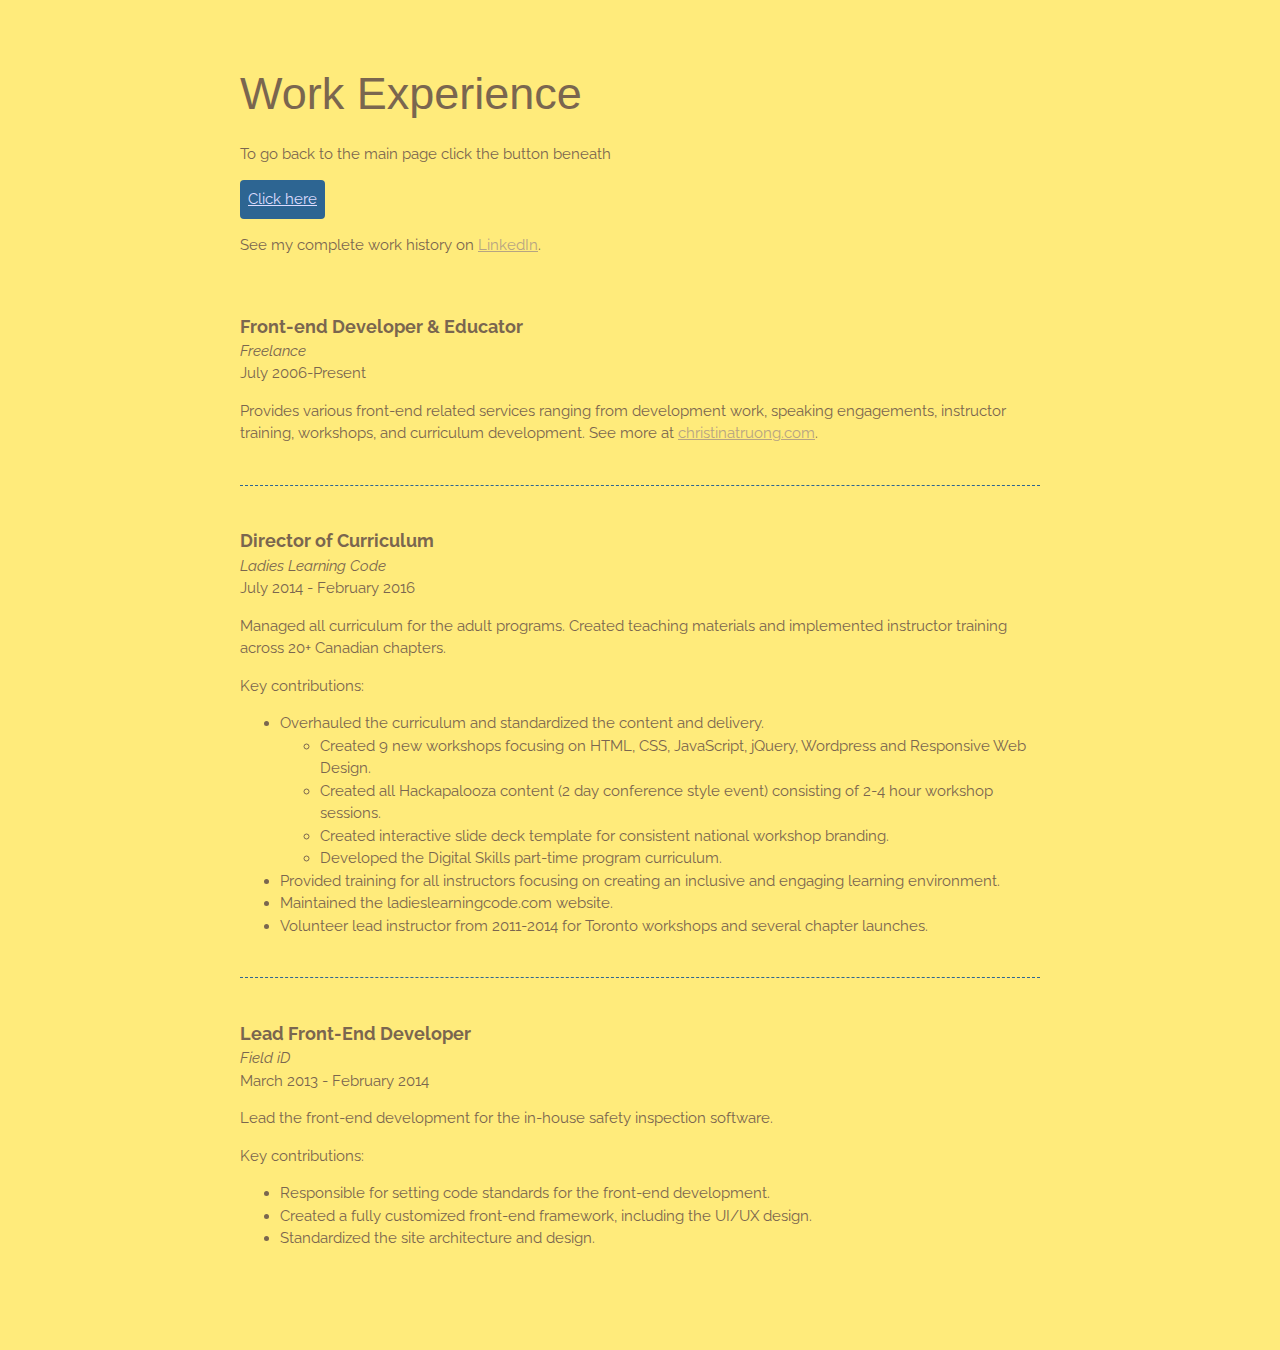
<file: work experience.html>
<!DOCTYPE html>
<html lang="en">
  <head>
    <meta charset="UTF-8">
    <meta name="viewport" content="width=device-width, initial-scale=1.0">
    <title>Christina Truong, Tech Educator + Front-end Developer</title>
    <link href="https://fonts.googleapis.com/css?family=Raleway&display=swap" rel="stylesheet">
    <link rel="stylesheet" href="css/styles.css">
  </head>
  </html>
  <body>
   <!-- ****************  WORK EXPERIENCE  ******************** -->
      <section class="work-experience">
        <div class="content-wrap item-details divider">
          <h2>Work Experience</h2>
		  <p>To go back to the main page click the button beneath</p>
		  <a class="btn" href="index.html" target="_blank">Click here</a>
          <p>See my complete work history on <a href="https://www.linkedin.com/in/christinatruong/">LinkedIn</a>.</p>

          <!-- Job 1 -->
          <section class="job-item">
            <div class="job-details">
              <h3>Front-end Developer & Educator</h3>
              <p>Freelance</p>
              <p>July 2006-Present</p>
            </div>
            <div class="job-summary">
              <p>Provides various front-end related services ranging from development work, speaking engagements, instructor training, workshops, and curriculum development. See more at  <a href="http://christinatruong.com">christinatruong.com</a>.</p>
            </div>
          </section>

          <!-- Job 2 -->
          <section class="job-item">
            <div class="job-details">
              <h3>Director of Curriculum</h3>
              <p>Ladies Learning Code</p>
              <p>July 2014 - February 2016</p>
            </div>
            <div class="job-summary">
              <p>Managed all curriculum for the adult programs. Created teaching materials and implemented instructor training across 20+ Canadian chapters.</p>
              <p>Key contributions:</p>
              <ul>
                <li>Overhauled the curriculum and standardized the content and delivery.
                  <ul>
                    <li>Created 9 new workshops focusing on HTML, CSS, JavaScript, jQuery, Wordpress and Responsive Web Design.</li>
                    <li>Created all Hackapalooza content (2 day conference style event) consisting of 2-4 hour workshop sessions.</li>
                    <li>Created interactive slide deck template for consistent national workshop branding.</li>
                    <li>Developed the Digital Skills part-time program curriculum.</li>
                  </ul>
                </li>
                <li>Provided training for all instructors focusing on creating an inclusive and engaging learning environment.</li>
                <li>Maintained the ladieslearningcode.com website.</li>
                <li>Volunteer lead instructor from 2011-2014 for Toronto workshops and several chapter launches.</li>
              </ul>
            </div>
          </section>

          <!-- Job 3 -->
          <section class="job-item">
            <div class="job-details">
              <h3>Lead Front-End Developer</h3>
              <p>Field iD</p>
              <p>March 2013 - February 2014</p>
            </div>
            <div class="job-summary">
              <p>Lead the front-end development for the in-house safety inspection software.</p>
              <p>Key contributions:</p>
              <ul>
                <li>Responsible for setting code standards for the front-end development.</li>
                <li>Created a fully customized front-end framework, including the UI/UX design.</li>
                <li>Standardized the site architecture and design.</li>
              </ul>
            </div>
          </section>
        </div>
      </section>
  </body>
</file>
<file: css/styles.css>
/*
COLOR PALETTE
https://coolors.co/f7fff7-343434-2f3061-ffe66d-a1c6d7
#F7FFF7 - almost white
#343434 - dark gray - almost black
#2F3061 - blue dark
#FFE66D - yellow
#A1C6D7 - blue light
*/


/* Global styles
------------------------------------*/
html {
  box-sizing: border-box;
}
*, *:before, *:after {
  box-sizing: inherit;
}

body {
  color: #7A664F;
  margin: 0;
  padding: 0;
  font-family: 'Raleway', sans-serif;
  font-size: 15px;
  line-height: 1.5;
}
img {
  width: 300px;
}
a {
  color: #F7FFF7;
}
a:hover {
  text-decoration: none;
}
h1 {
  font-size: 100px;
  line-height: 1;
}
h2 {
  font-size: 45px;
}
h1, h2 {
  font-family: 'Asap', sans-serif;
  font-weight: 400;
  margin: 0;
}
.content-wrap {
  max-width: 800px;
  width: 85%;
  margin: 0 auto;
  padding: 60px 0;
}
h3 {
  margin-bottom: 0;
}
.item-details h3 + p {
  font-style: italic;
}
.item-details h3 ~ p {
  margin: 0;
}
.divider > section {
  border-bottom: 1px dashed #2D6592;
  padding: 25px 0;
}
.divider > section:last-of-type {
  border-bottom: none;
}


/* Profile
------------------------------------*/
header {
  background: #FFBA51;
  color: #FFF596;
}


/* Projects
------------------------------------*/
.projects {
  background: #9CC477;
}
.projects a {
  color: #FFF596;
}
.projects .btn {
  color: #FFF596 ;
  background: #FFF596;
  text-decoration: none;
  padding: 10px;
  border-radius: 4px;
  display: inline-block;
}
.projects .btn:hover {
  background: rgba(97, 48, 97, 80%);
}
.project-item {
  overflow: hidden;
}
.project-item h3 {
  margin-top: 0;
}


/* Work Experience
------------------------------------*/
.work-experience {
  background: #FFEB7B;
}
.work-experience a {
	color: #B6A483;
}
	
.work-experience .btn {
	color: #DDDCFF;
	background: #2D6592;
	padding: 8px;
	border-radius: 4px;
	display: inline-block;
}

.work-experience .btn:hover {
	background: rgba(47, 48, 97, 80%);
}

	



/* Education
------------------------------------*/
.education {
  background-image: url(https://images.unsplash.com/photo-1503551723145-6c040742065b?ixlib=rb-1.2.1&ixid=eyJhcHBfaWQiOjEyMDd9&auto=format&fit=crop&w=1050&q=80);
  background-size: cover;
  background-position: top right;
  padding-bottom: 100px;
}
.education p {
  width: 60%;
}


/* Gallery
------------------------------------*/
.column {
	float: left;
	width: 50%;
	padding: 5px;
}

.row: :after {
	content: "drawing";
	clear: both;
	display: table;
}

.row: :after {
	content: "shopping";
	clear: both;
	display: table;
}

.row: :after {
	content: "exploring";
	clear: both;
	display: table;
	

}

.text {
	color: #FFEB7B;
}

/* Contact Info
------------------------------------*/
footer {
  background: #2D6592;
  color: #D6DDEE;
}
.contact-list {
  list-style-type: none;
  padding: 0;
}
.contact-list a {
  color: #F7FFF7;
  padding: 15px;
  display: inline-block;
}
</file>
